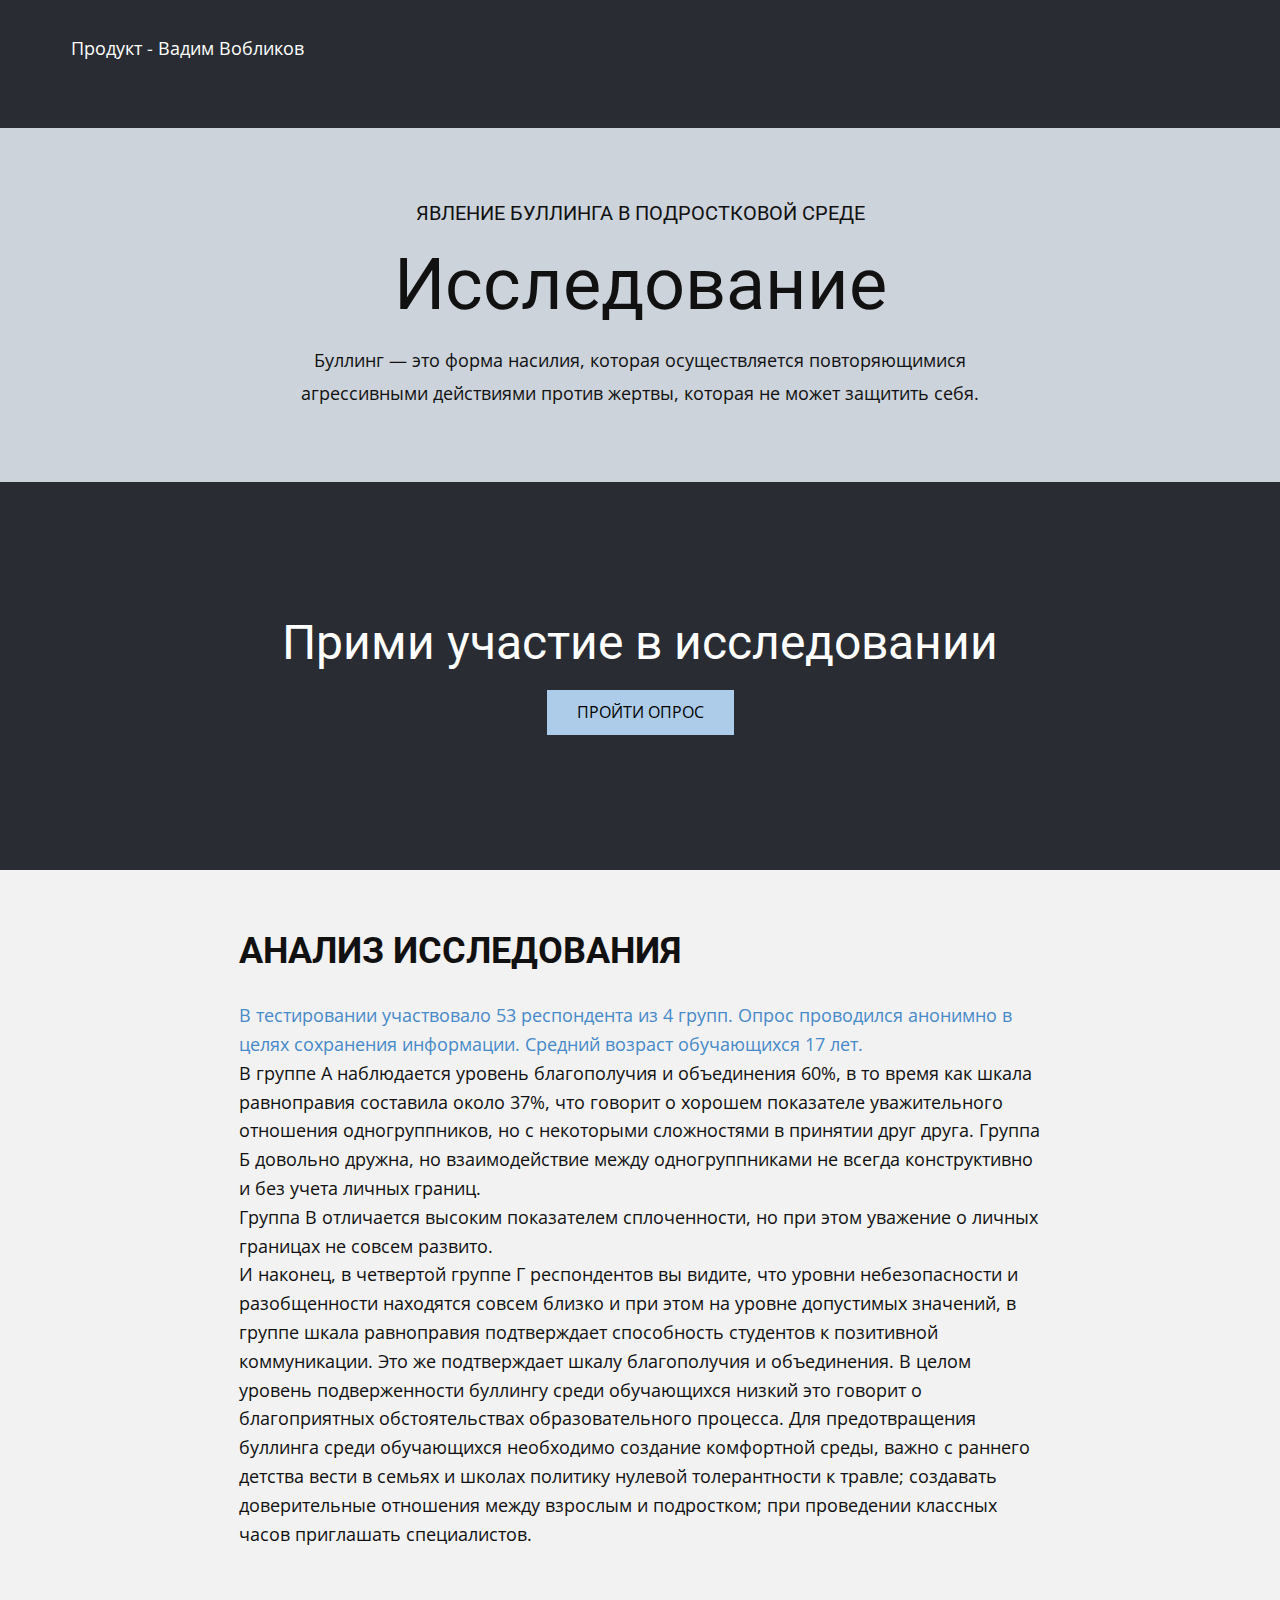
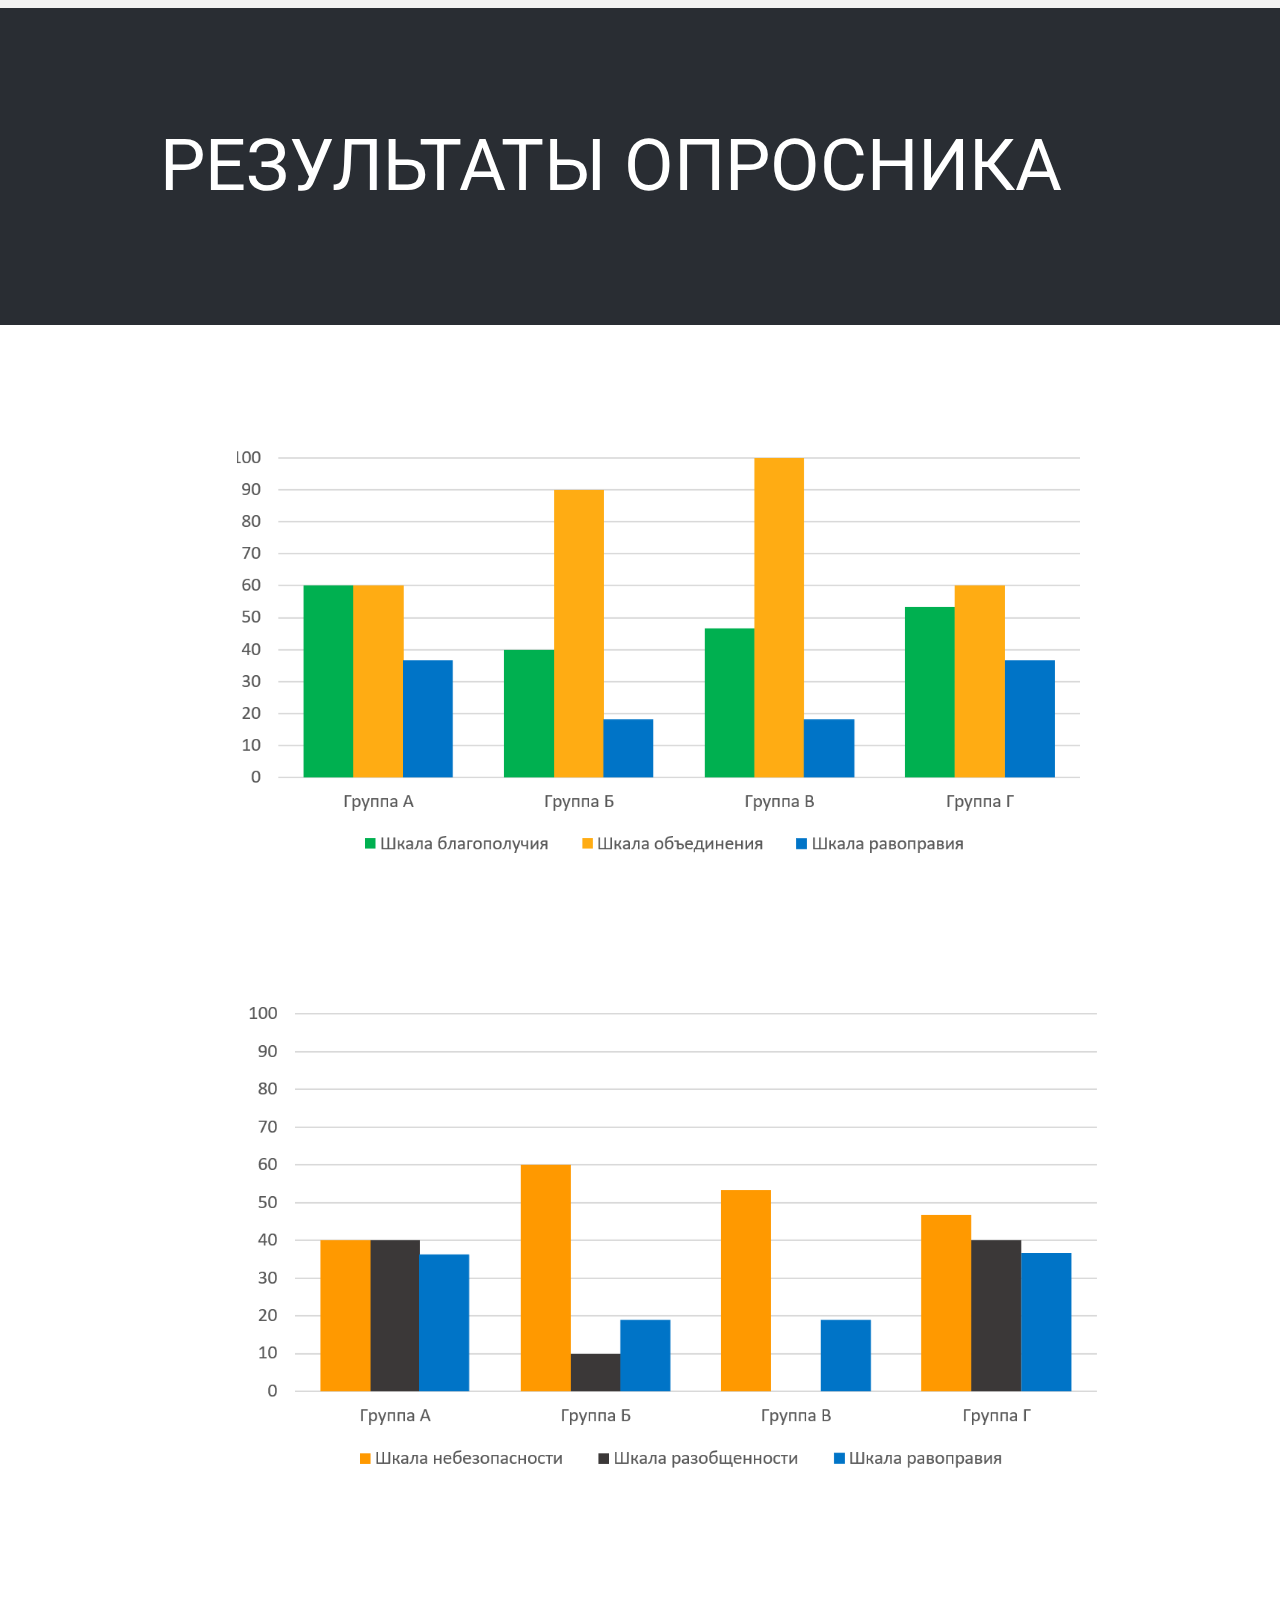
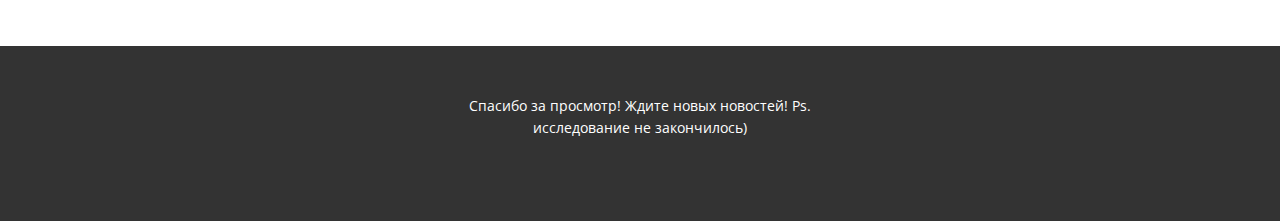
<file: index.html>
<!DOCTYPE html>
<html style="font-size: 16px;" lang="ru"><head>
    <meta name="viewport" content="width=device-width, initial-scale=1.0">
    <meta charset="utf-8">
    <meta name="keywords" content="Исследование, Прими участие в исследовании">
    <meta name="description" content="">
    <title>Главная</title>
    <link rel="stylesheet" href="nicepage.css" media="screen">
<link rel="stylesheet" href="Главная.css" media="screen">
    <script class="u-script" type="text/javascript" src="jquery.js" defer=""></script>
    <script class="u-script" type="text/javascript" src="nicepage.js" defer=""></script>
    <meta name="generator" content="Nicepage 5.9.6, nicepage.com">
    <link id="u-theme-google-font" rel="stylesheet" href="https://fonts.googleapis.com/css?family=Roboto:100,100i,300,300i,400,400i,500,500i,700,700i,900,900i|Open+Sans:300,300i,400,400i,500,500i,600,600i,700,700i,800,800i">
    
    
    
    
    
    
    <script type="application/ld+json">{
		"@context": "http://schema.org",
		"@type": "Organization",
		"name": ""
}</script>
    <meta name="theme-color" content="#478ac9">
    <meta property="og:title" content="Главная">
    <meta property="og:type" content="website">
  <meta data-intl-tel-input-cdn-path="intlTelInput/"></head>
  <body data-home-page="Главная.html" data-home-page-title="Главная" class="u-body u-xl-mode" data-lang="ru"><header class="u-clearfix u-header u-palette-5-dark-3 u-header" id="sec-ea32"><div class="u-clearfix u-sheet u-sheet-1">
        <p class="u-text u-text-default u-text-1">Продукт - Вадим Вобликов<span style="font-size: 1.875rem;"></span>
        </p>
      </div></header>
    <section class="u-align-center u-clearfix u-palette-5-light-1 u-section-1" id="sec-d0a2">
      <div class="u-clearfix u-sheet u-valign-middle u-sheet-1">
        <h5 class="u-text u-text-default u-text-1">Явление буллинга в подростковой среде</h5>
        <h1 class="u-text u-text-default u-text-2">Исследование</h1>
        <p class="u-text u-text-3"> Буллинг — это форма насилия, которая осуществляется повторяющимися агрессивными
действиями против жертвы, которая не может защитить себя.</p>
      </div>
    </section>
    <section class="u-align-center u-clearfix u-palette-5-dark-3 u-section-2" src="" id="sec-45f1">
      <div class="u-align-center u-clearfix u-sheet u-valign-middle u-sheet-1">
        <h2 class="u-text u-text-default u-text-1">Прими участие в исследовании</h2>
        <a href="https://yandex.ru/poll/enter/HZSsGnuY12LvkKZkBz5J14" class="u-btn u-button-style u-btn-1">Пройти опрос</a>
      </div>
    </section>
    <section class="u-clearfix u-grey-5 u-section-3" id="sec-01fa">
      <div class="u-clearfix u-sheet u-valign-middle u-sheet-1">
        <h3 class="u-text u-text-1">АНАЛИЗ ИССЛЕДОВАНИЯ</h3>
        <p class="u-text u-text-2">
          <a name="_Hlk131966962" class="u-active-none u-border-none u-btn u-button-style u-hover-none u-none u-text-palette-1-base u-btn-1">В
тестировании участвовало 53 респондента из 4 групп. Опрос проводился анонимно в
целях сохранения информации. Средний возраст обучающихся 17 лет.</a> В группе А наблюдается уровень благополучия и объединения 60%, в то время
как шкала равноправия составила около 37%, что говорит о хорошем показателе
уважительного отношения одногруппников, но с некоторыми сложностями в принятии
друг друга.
Группа Б довольно дружна, но взаимодействие между одногруппниками не всегда
конструктивно и без учета личных границ.&nbsp;<br>Группа В отличается высоким показателем сплоченности, но при этом уважение о
личных границах не совсем развито.&nbsp;<br>И наконец, в четвертой группе Г респондентов вы видите, что уровни
небезопасности и разобщенности находятся совсем близко и при этом на уровне допустимых
значений, в группе шкала равноправия подтверждает способность студентов к
позитивной коммуникации. Это же подтверждает шкалу благополучия и объединения.
В целом уровень подверженности буллингу среди обучающихся низкий это
говорит о благоприятных обстоятельствах образовательного процесса.
Для
предотвращения буллинга среди обучающихся необходимо создание комфортной среды,
важно
с раннего детства вести в семьях и школах политику нулевой толерантности к
травле; создавать доверительные отношения между взрослым и подростком; при проведении классных часов
приглашать специалистов.
        </p>
      </div>
    </section>
    <section class="u-clearfix u-palette-5-dark-3 u-section-4" id="sec-c075">
      <div class="u-clearfix u-sheet u-sheet-1">
        <h3 class="u-text u-text-1">РЕЗУЛЬТАТЫ ОПРОСНИКА</h3>
      </div>
    </section>
    <section class="u-clearfix u-white u-section-5" id="sec-868d">
      <div class="u-clearfix u-sheet u-sheet-1">
        <img class="u-image u-image-default u-image-1" src="images/image3.png" alt="" data-image-width="1192" data-image-height="591">
        <img class="u-image u-image-contain u-image-default u-image-2" src="images/image6.png" alt="" data-image-width="1179" data-image-height="666">
      </div>
    </section>
    
    
    <footer class="u-align-center u-clearfix u-footer u-grey-80 u-footer" id="sec-a073"><div class="u-clearfix u-sheet u-sheet-1">
        <p class="u-small-text u-text u-text-variant u-text-1">Спасибо за просмотр! Ждите новых новостей! Ps. исследование не закончилось)</p>
      </div></footer>
    <section class="u-backlink u-clearfix u-grey-80">
    
    </section>
  
</body></html>
</file>
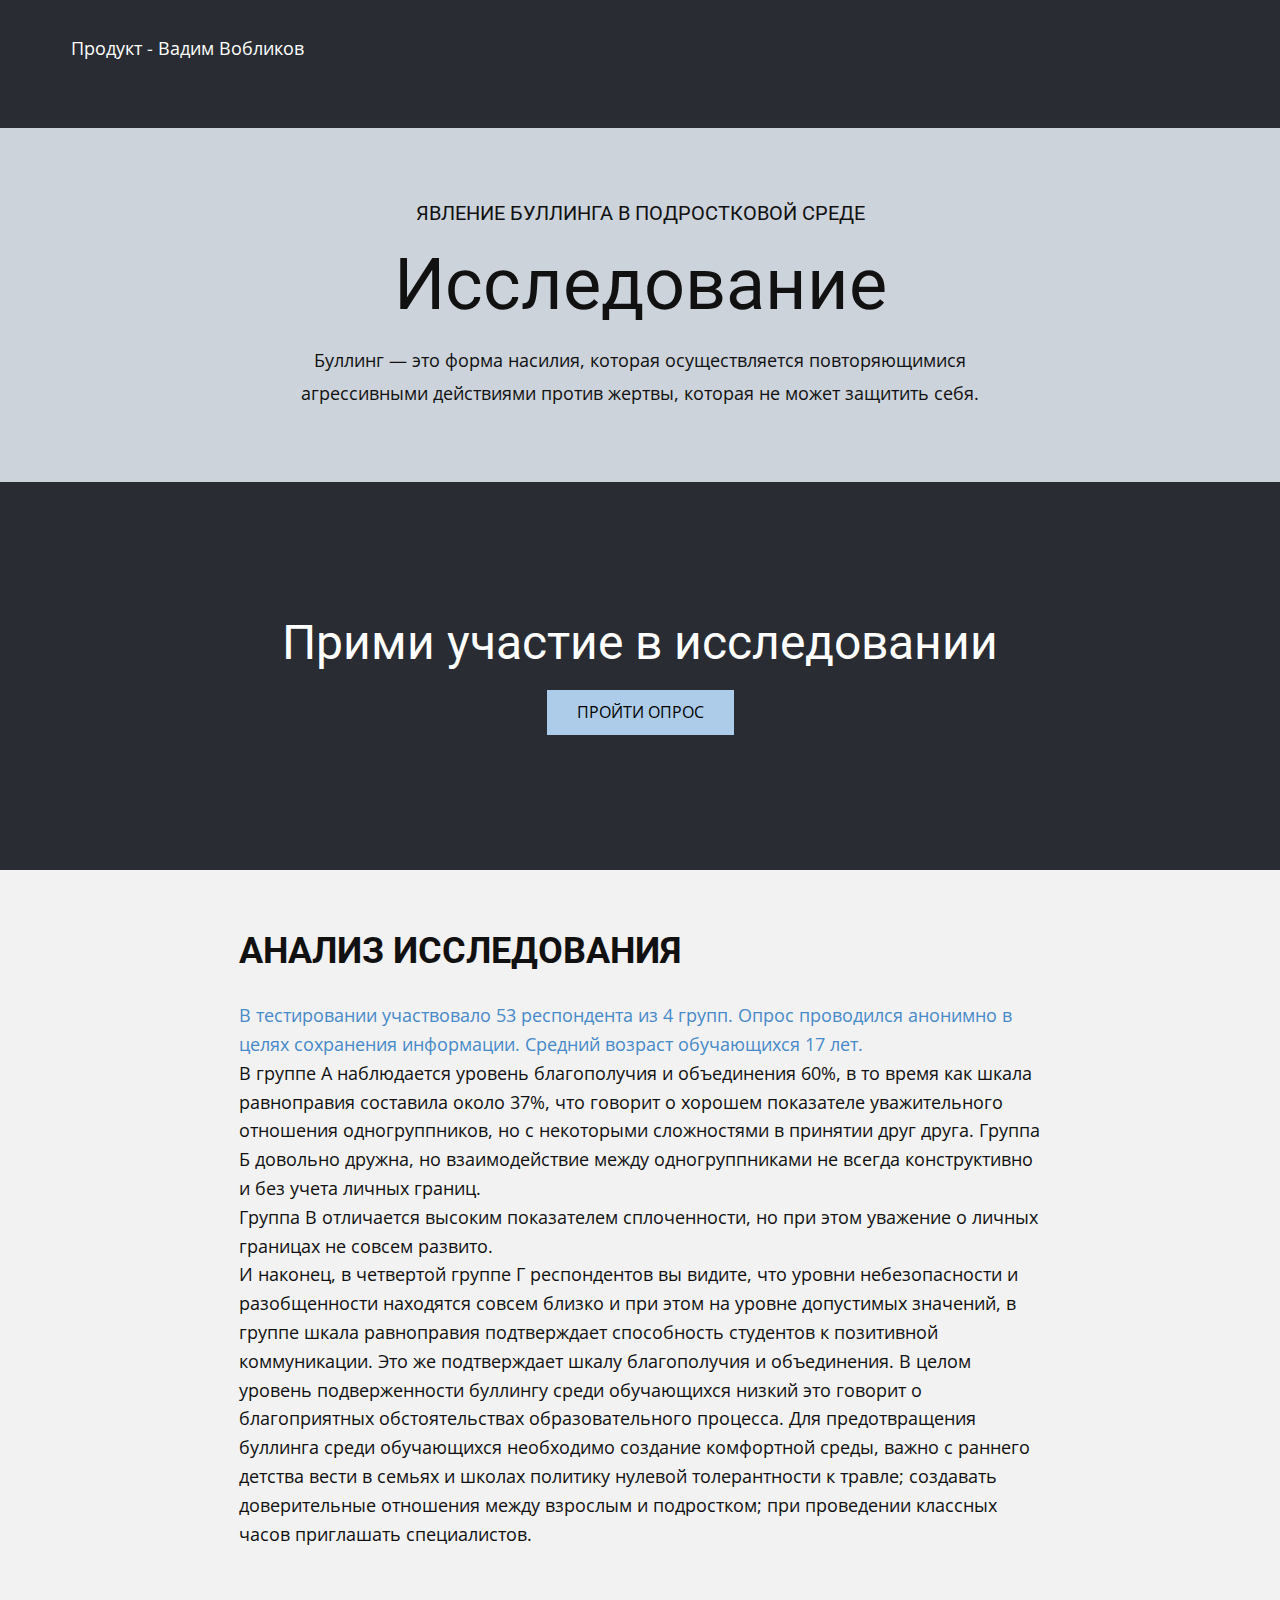
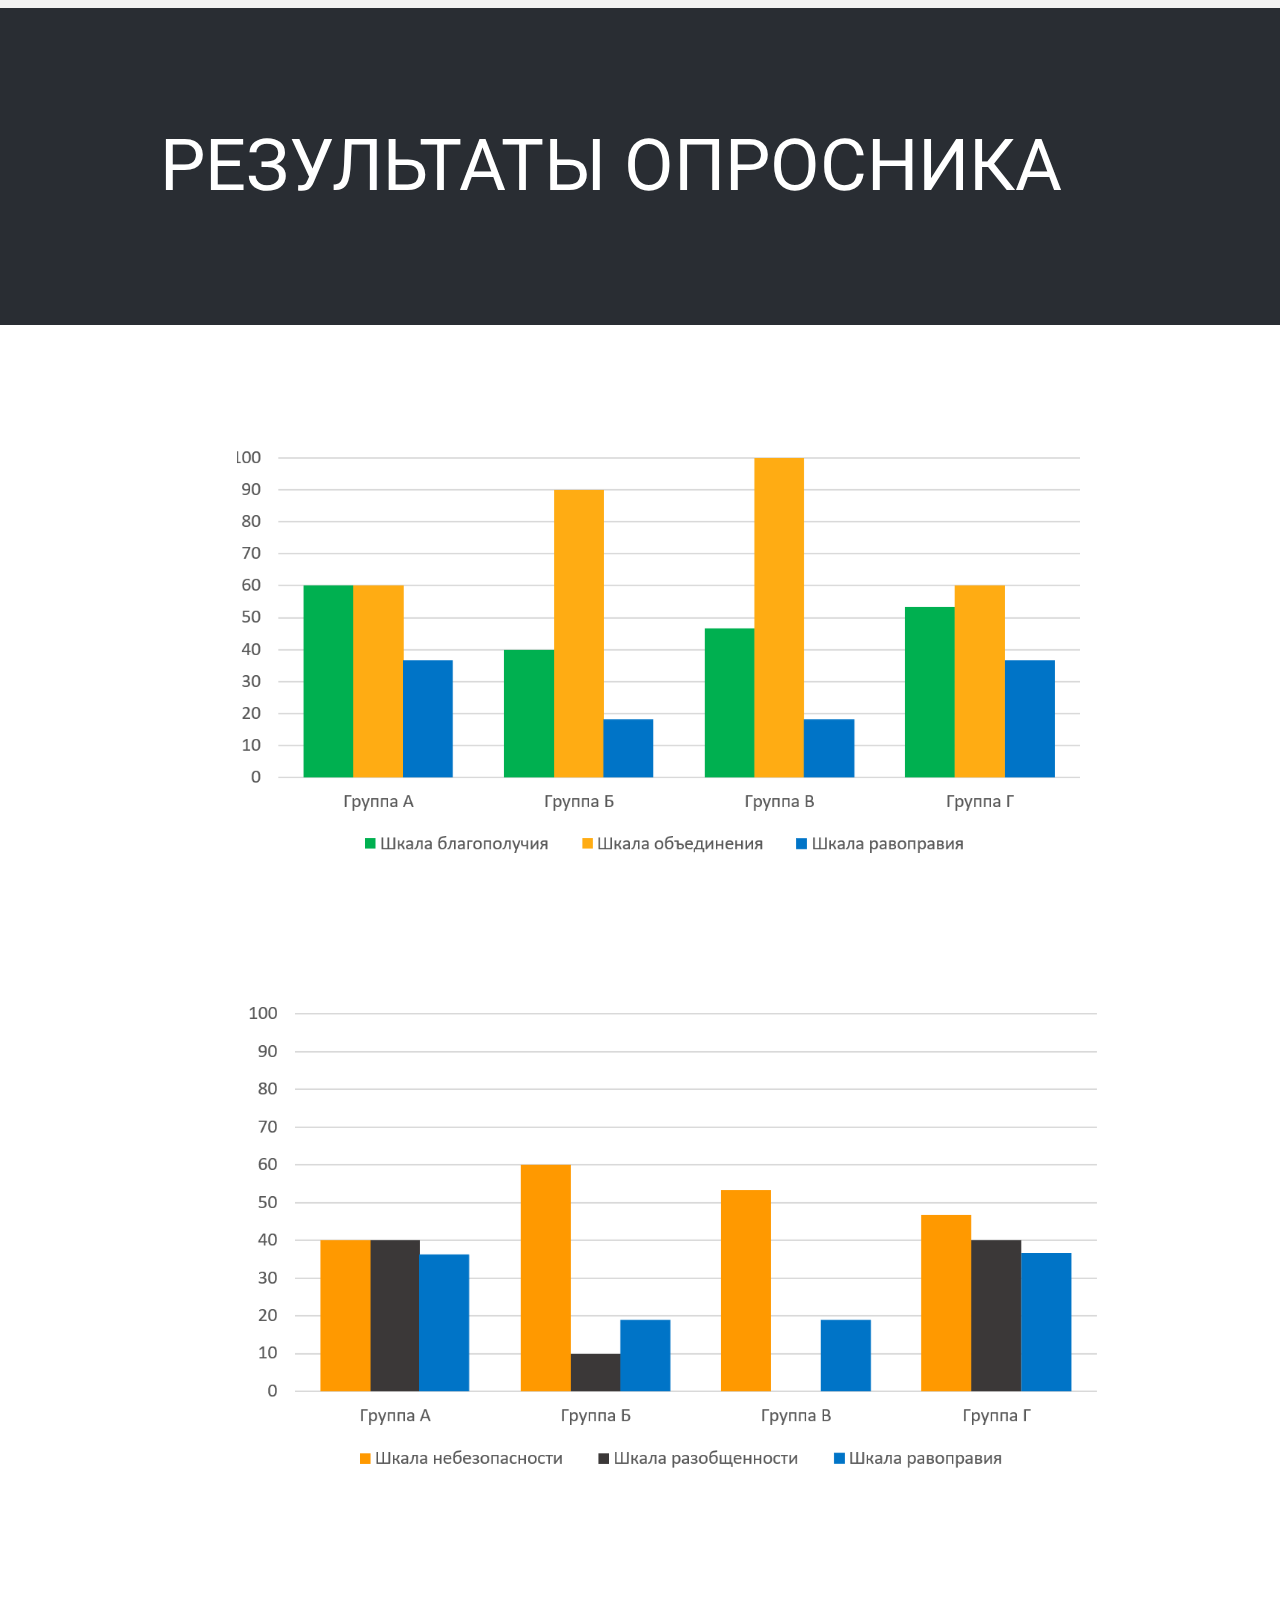
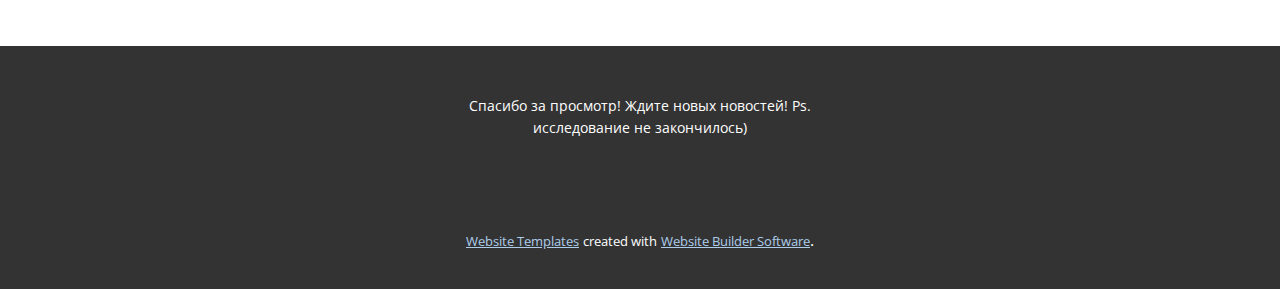
<file: Главная.html>
<!DOCTYPE html>
<html style="font-size: 16px;" lang="ru"><head>
    <meta name="viewport" content="width=device-width, initial-scale=1.0">
    <meta charset="utf-8">
    <meta name="keywords" content="Исследование, Прими участие в исследовании">
    <meta name="description" content="">
    <title>Главная</title>
    <link rel="stylesheet" href="nicepage.css" media="screen">
<link rel="stylesheet" href="Главная.css" media="screen">
    <script class="u-script" type="text/javascript" src="jquery.js" defer=""></script>
    <script class="u-script" type="text/javascript" src="nicepage.js" defer=""></script>
    <meta name="generator" content="Nicepage 5.9.6, nicepage.com">
    <link id="u-theme-google-font" rel="stylesheet" href="https://fonts.googleapis.com/css?family=Roboto:100,100i,300,300i,400,400i,500,500i,700,700i,900,900i|Open+Sans:300,300i,400,400i,500,500i,600,600i,700,700i,800,800i">
    
    
    
    
    
    
    <script type="application/ld+json">{
		"@context": "http://schema.org",
		"@type": "Organization",
		"name": ""
}</script>
    <meta name="theme-color" content="#478ac9">
    <meta property="og:title" content="Главная">
    <meta property="og:type" content="website">
  <meta data-intl-tel-input-cdn-path="intlTelInput/"></head>
  <body class="u-body u-xl-mode" data-lang="ru"><header class="u-clearfix u-header u-palette-5-dark-3 u-header" id="sec-ea32"><div class="u-clearfix u-sheet u-sheet-1">
        <p class="u-text u-text-default u-text-1">Продукт - Вадим Вобликов<span style="font-size: 1.875rem;"></span>
        </p>
      </div></header>
    <section class="u-align-center u-clearfix u-palette-5-light-1 u-section-1" id="sec-d0a2">
      <div class="u-clearfix u-sheet u-valign-middle u-sheet-1">
        <h5 class="u-text u-text-default u-text-1">Явление буллинга в подростковой среде</h5>
        <h1 class="u-text u-text-default u-text-2">Исследование</h1>
        <p class="u-text u-text-3"> Буллинг — это форма насилия, которая осуществляется повторяющимися агрессивными
действиями против жертвы, которая не может защитить себя.</p>
      </div>
    </section>
    <section class="u-align-center u-clearfix u-palette-5-dark-3 u-section-2" src="" id="sec-45f1">
      <div class="u-align-center u-clearfix u-sheet u-valign-middle u-sheet-1">
        <h2 class="u-text u-text-default u-text-1">Прими участие в исследовании</h2>
        <a href="https://yandex.ru/poll/enter/HZSsGnuY12LvkKZkBz5J14" class="u-btn u-button-style u-btn-1">Пройти опрос</a>
      </div>
    </section>
    <section class="u-clearfix u-grey-5 u-section-3" id="sec-01fa">
      <div class="u-clearfix u-sheet u-valign-middle u-sheet-1">
        <h3 class="u-text u-text-1">АНАЛИЗ ИССЛЕДОВАНИЯ</h3>
        <p class="u-text u-text-2">
          <a name="_Hlk131966962" class="u-active-none u-border-none u-btn u-button-style u-hover-none u-none u-text-palette-1-base u-btn-1">В
тестировании участвовало 53 респондента из 4 групп. Опрос проводился анонимно в
целях сохранения информации. Средний возраст обучающихся 17 лет.</a> В группе А наблюдается уровень благополучия и объединения 60%, в то время
как шкала равноправия составила около 37%, что говорит о хорошем показателе
уважительного отношения одногруппников, но с некоторыми сложностями в принятии
друг друга.
Группа Б довольно дружна, но взаимодействие между одногруппниками не всегда
конструктивно и без учета личных границ.&nbsp;<br>Группа В отличается высоким показателем сплоченности, но при этом уважение о
личных границах не совсем развито.&nbsp;<br>И наконец, в четвертой группе Г респондентов вы видите, что уровни
небезопасности и разобщенности находятся совсем близко и при этом на уровне допустимых
значений, в группе шкала равноправия подтверждает способность студентов к
позитивной коммуникации. Это же подтверждает шкалу благополучия и объединения.
В целом уровень подверженности буллингу среди обучающихся низкий это
говорит о благоприятных обстоятельствах образовательного процесса.
Для
предотвращения буллинга среди обучающихся необходимо создание комфортной среды,
важно
с раннего детства вести в семьях и школах политику нулевой толерантности к
травле; создавать доверительные отношения между взрослым и подростком; при проведении классных часов
приглашать специалистов.
        </p>
      </div>
    </section>
    <section class="u-clearfix u-palette-5-dark-3 u-section-4" id="sec-c075">
      <div class="u-clearfix u-sheet u-sheet-1">
        <h3 class="u-text u-text-1">РЕЗУЛЬТАТЫ ОПРОСНИКА</h3>
      </div>
    </section>
    <section class="u-clearfix u-white u-section-5" id="sec-868d">
      <div class="u-clearfix u-sheet u-sheet-1">
        <img class="u-image u-image-default u-image-1" src="images/image3.png" alt="" data-image-width="1192" data-image-height="591">
        <img class="u-image u-image-contain u-image-default u-image-2" src="images/image6.png" alt="" data-image-width="1179" data-image-height="666">
      </div>
    </section>
    
    
    <footer class="u-align-center u-clearfix u-footer u-grey-80 u-footer" id="sec-a073"><div class="u-clearfix u-sheet u-sheet-1">
        <p class="u-small-text u-text u-text-variant u-text-1">Спасибо за просмотр! Ждите новых новостей! Ps. исследование не закончилось)</p>
      </div></footer>
    <section class="u-backlink u-clearfix u-grey-80">
      <a class="u-link" href="https://nicepage.com/website-templates" target="_blank">
        <span>Website Templates</span>
      </a>
      <p class="u-text">
        <span>created with</span>
      </p>
      <a class="u-link" href="" target="_blank">
        <span>Website Builder Software</span>
      </a>. 
    </section>
  
</body></html>
</file>
